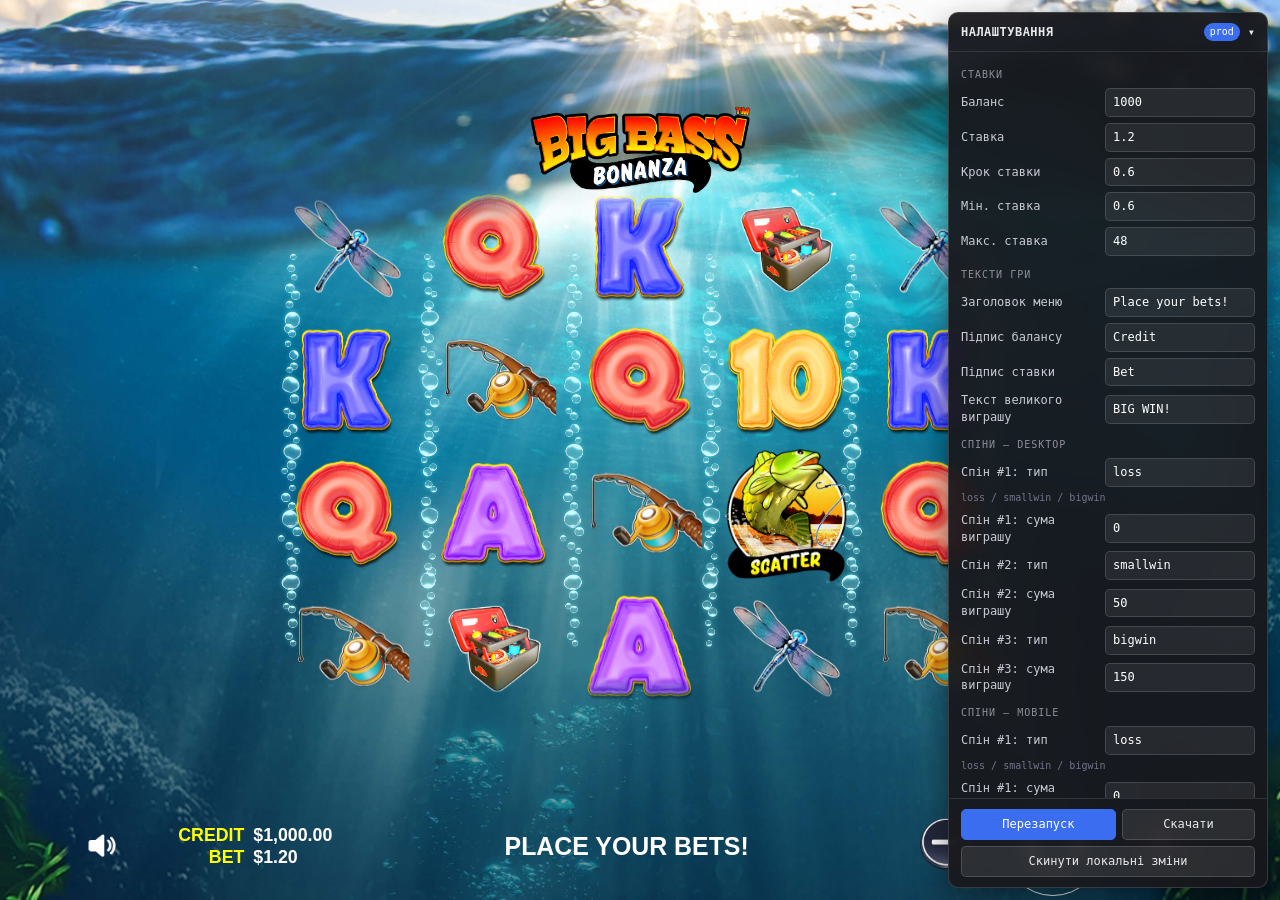
<file: docs/index.html>
<!doctype html>
<html lang="en">
	<head>
		<meta charset="UTF-8">
		<meta name="viewport" content="width=device-width, initial-scale=1.0">
		<link rel="shortcut icon" href="./assets/img/favicon.ico">
		<title>Big Bass Bonanza</title>
		<script type="module" crossorigin="" src="./js/index.min.js?v=1792765018241"></script>
		<link rel="modulepreload" crossorigin="" href="./js/common.min.js?v=1792765018241">
		<link rel="stylesheet" crossorigin="" href="./css/index.min.css?v=1792765018241">
	</head>
	<body>
		<div class="wrapper">
			<main class="page">
				<div class="page__container">
					<div class="game">
						<div class="game__wrap">
							<div class="game__logo">
								<source srcset="./assets/img/logo.png" type="image/png">
								<img alt="Logo" src="./assets/img/logo.png">
							</div>
							<div class="game__field">
								<div class="drum">
									<div class="drum__spinner">
										<div class="drum__column">
											<div class="drum__image">
												<source srcset="./assets/img/icon/icon-1.png" type="image/png">
												<img alt="Icon game" src="./assets/img/icon/icon-1.png">
											</div>
											<div class="drum__image">
												<source srcset="./assets/img/icon/icon-2.png" type="image/png">
												<img alt="Icon game" src="./assets/img/icon/icon-2.png">
											</div>
											<div class="drum__image">
												<source srcset="./assets/img/icon/icon-3.png" type="image/png">
												<img alt="Icon game" src="./assets/img/icon/icon-3.png">
											</div>
											<div class="drum__image">
												<source srcset="./assets/img/icon/icon-4.png" type="image/png">
												<img alt="Icon game" src="./assets/img/icon/icon-4.png">
											</div>
										</div>
										<div class="drum__column">
											<div class="drum__image">
												<source srcset="./assets/img/icon/icon-5.png" type="image/png">
												<img alt="Icon game" src="./assets/img/icon/icon-5.png">
											</div>
											<div class="drum__image">
												<source srcset="./assets/img/icon/icon-6.png" type="image/png">
												<img alt="Icon game" src="./assets/img/icon/icon-6.png">
											</div>
											<div class="drum__image">
												<source srcset="./assets/img/icon/icon-7.png" type="image/png">
												<img alt="Icon game" src="./assets/img/icon/icon-7.png">
											</div>
											<div class="drum__image">
												<source srcset="./assets/img/icon/icon-8.png" type="image/png">
												<img alt="Icon game" src="./assets/img/icon/icon-8.png">
											</div>
										</div>
										<div class="drum__column">
											<div class="drum__image">
												<source srcset="./assets/img/icon/icon-1.png" type="image/png">
												<img alt="Icon game" src="./assets/img/icon/icon-1.png">
											</div>
											<div class="drum__image">
												<source srcset="./assets/img/icon/icon-2.png" type="image/png">
												<img alt="Icon game" src="./assets/img/icon/icon-2.png">
											</div>
											<div class="drum__image">
												<source srcset="./assets/img/icon/icon-3.png" type="image/png">
												<img alt="Icon game" src="./assets/img/icon/icon-3.png">
											</div>
											<div class="drum__image">
												<source srcset="./assets/img/icon/icon-4.png" type="image/png">
												<img alt="Icon game" src="./assets/img/icon/icon-4.png">
											</div>
										</div>
										<div class="drum__column">
											<div class="drum__image">
												<source srcset="./assets/img/icon/icon-5.png" type="image/png">
												<img alt="Icon game" src="./assets/img/icon/icon-5.png">
											</div>
											<div class="drum__image">
												<source srcset="./assets/img/icon/icon-6.png" type="image/png">
												<img alt="Icon game" src="./assets/img/icon/icon-6.png">
											</div>
											<div class="drum__image">
												<source srcset="./assets/img/icon/icon-7.png" type="image/png">
												<img alt="Icon game" src="./assets/img/icon/icon-7.png">
											</div>
											<div class="drum__image">
												<source srcset="./assets/img/icon/icon-8.png" type="image/png">
												<img alt="Icon game" src="./assets/img/icon/icon-8.png">
											</div>
										</div>
										<div class="drum__column">
											<div class="drum__image">
												<source srcset="./assets/img/icon/icon-1.png" type="image/png">
												<img alt="Icon game" src="./assets/img/icon/icon-1.png">
											</div>
											<div class="drum__image">
												<source srcset="./assets/img/icon/icon-2.png" type="image/png">
												<img alt="Icon game" src="./assets/img/icon/icon-2.png">
											</div>
											<div class="drum__image">
												<source srcset="./assets/img/icon/icon-3.png" type="image/png">
												<img alt="Icon game" src="./assets/img/icon/icon-3.png">
											</div>
											<div class="drum__image">
												<source srcset="./assets/img/icon/icon-4.png" type="image/png">
												<img alt="Icon game" src="./assets/img/icon/icon-4.png">
											</div>
										</div>
									</div>
								</div>
							</div>
						</div>
						<div class="menu">
							<div class="menu__container">
								<div class="menu__left">
									<div class="menu__wrap-icon">
										<!--
<div class="menu__column">
<a href="#" class="menu__settings">
<source srcset="@img/button/settings.png" type="image/png">
<img alt="Settings" src="@img/button/settings.png">
</a>
<a href="#" class="menu__sound">
<source srcset="@img/button/sound.png" type="image/png">
<img alt="Sound" src="@img/button/sound.png">
</a>
</div>
-->
										<a href="#" class="menu__sound">
											<source srcset="./assets/img/button/sound.png" type="image/png">
											<source srcset="./assets/img/button/sound.png" type="image/png">
											<img alt="Info" src="./assets/img/button/sound.png">
										</a>
									</div>
									<div class="menu__bonus">
										<div class="menu__credit">
											<span>Credit</span>
											<div class="menu__value-all">$100,000.00</div>
										</div>
										<div class="menu__bet">
											<span>Bet</span>
											<div class="menu__value-win">$2.00</div>
										</div>
									</div>
								</div>
								<div class="menu__center">
									<p class="menu__title">Place your bets!</p>
								</div>
								<div class="menu__right">
									<a href="#" class="menu__minus">
										<source srcset="./assets/img/button/minus.png" type="image/png">
										<source srcset="./assets/img/button/minus.png" type="image/png">
										<img alt="Minus" src="./assets/img/button/minus.png">
									</a>
									<a href="#" class="menu__button-spin">
										<source srcset="./assets/img/button/arrows.png" type="image/png">
										<source srcset="./assets/img/button/arrows.png" type="image/png">
										<img alt="Arrows" src="./assets/img/button/arrows.png">
									</a>
									<a href="#" class="menu__plus">
										<source srcset="./assets/img/button/plus.png" type="image/png">
										<source srcset="./assets/img/button/plus.png" type="image/png">
										<img alt="Plus" src="./assets/img/button/plus.png">
									</a>
								</div>
							</div>
						</div>
						<div class="popup">
							<div class="popup__overlay"></div>
							<div class="popup__content">
								<div class="popup__inner">
									<h2 class="popup__title">Congratulations!</h2>
									<p class="popup__text">Ready to continue playing?</p>
									<a class="cta-button" href="#">Download Now</a>
								</div>
							</div>
						</div>
					</div>
				</div>
			</main>
		</div>
		<div class="rotate-overlay">
			<div class="rotate-overlay__content">
				<svg xmlns="http://www.w3.org/2000/svg" viewbox="0 0 24 24" fill="none" stroke="currentColor" stroke-width="1.5">
					<rect x="4" y="2" width="16" height="20" rx="2"></rect>
					<path d="M12 18h.01"></path>
				</svg>
				<p>Please rotate your device to portrait mode</p>
			</div>
		</div>
	</body>
</html>
</file>
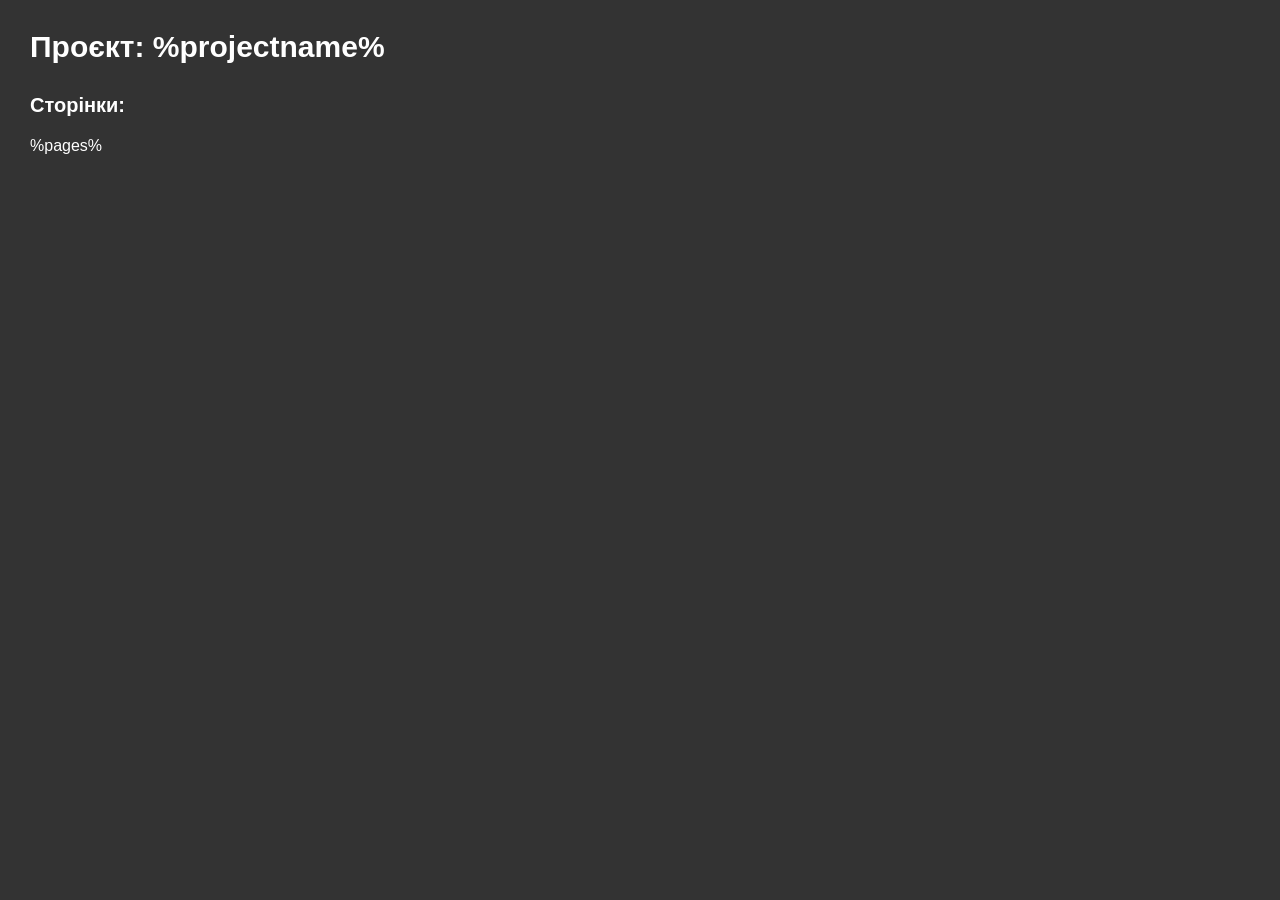
<file: src/projectpage/projectpage.html>
<!DOCTYPE html>
<html lang="ua">
	<head>
		<meta charset="UTF-8">
		<meta name="viewport" content="width=device-width, initial-scale=1.0">
		<meta name="robots" content="noindex, nofollow">
		<title>Проєкт: %projectname%</title>
		<style>
			*,
			*::before,
			*::after {
				box-sizing: border-box;
				margin: 0;
				padding: 0;
				bottom: 0;
			}
			ul li{
				list-style: none;
			}
			a{
				text-decoration: none;
				color: inherit;
			}
			body,
			html {
				height: 100%;
			}
			body {
				font-family: Arial, "Helvetica Neue", Helvetica, sans-serif;
				background-color: #333;
				color: #fff;
			}
			.wrapper {
				min-height: 100%;
				display: flex;
				flex-direction: column;
			}
			.wrapper > main {
				flex-grow: 1;
			}
			.projectpage {
				padding: 30px;
			}
			.projectpage__title {
				font-size: 30px;
				margin-bottom: 30px;
			}
			.projectpage__sub-title {
				font-size: 20px;
				margin-bottom: 20px;
			}
			.projectpage__list {
			}
			.projectpage__list li {
			}
			.projectpage__list a {
				color: yellow;
			}
			.projectpage__list a:hover {
			}
		</style>
	</head>
	<body>
		<div class="wrapper">
			<header class="header"></header>
			<main class="projectpage">
				<h1 class="projectpage__title">Проєкт: %projectname%</h1>
				<h2 class="projectpage__sub-title">Сторінки:</h2>
				<ul class="projectpage__list">
					%pages%
				</ul>
			</main>
			<footer class="footer"></footer>
		</div>
	</body>
</html>
</file>
<file: docs/css/index.min.css>
*{padding:0;margin:0;border:0rem}*,*:before,*:after{box-sizing:border-box}*:before,*:after{display:inline-block}html,body{height:100%}body{line-height:1;scrollbar-gutter:stable;-ms-text-size-adjust:100%;-moz-text-size-adjust:100%;-webkit-text-size-adjust:100%;-webkit-font-smoothing:antialiased;-moz-osx-font-smoothing:grayscale}input,button,textarea{font-family:inherit;font-size:inherit;line-height:inherit;color:inherit;background-color:transparent}input,textarea{width:100%}label{display:inline-block}button,select,option{cursor:pointer}a{display:inline-block;color:inherit;text-decoration:none}ul li{list-style:none}img{max-width:100%;height:auto;vertical-align:middle}h1,h2,h3,h4,h5,h6{font-weight:inherit;font-size:inherit}address{font-style:normal}body{min-width:23.4375rem;color:#000;font-family:system-ui,-apple-system,BlinkMacSystemFont,Segoe UI,Roboto,sans-serif;font-size:1rem}[data-fls-scrolllock] body{overflow:hidden;touch-action:none;overscroll-behavior:none}.wrapper{min-height:100%;display:flex;flex-direction:column;overflow:clip}.wrapper>main{flex:1 1 auto}.wrapper>*{min-width:0}[class*=__container]{max-width:81.25rem;margin:0 auto;padding-left:0.9375rem;padding-right:0.9375rem}.rotate-overlay{display:none;position:fixed;top:0;left:0;width:100%;height:100vh;height:100dvh;z-index:99999;background:#000;align-items:center;justify-content:center}.rotate-overlay__content{display:flex;flex-direction:column;align-items:center;gap:1.5rem;color:#fff;text-align:center;padding:1.25rem}.rotate-overlay__content svg{width:6.25rem;height:6.25rem;animation:rotate-hint 1.5s ease-in-out infinite alternate}.rotate-overlay__content p{font-size:2.5rem;max-width:36rem;line-height:1.4}@keyframes rotate-hint{0%{transform:rotate(0)}to{transform:rotate(-90deg)}}.best{border:0.25rem solid #fdc909;box-shadow:0 0 0.375rem #f6c98b99;padding:0.125rem;border-radius:0.5rem;max-width:7rem;width:100%}.best__wrap{border:0.25rem solid #fdc909;box-shadow:0 0 0.375rem #f6c98b99;border-radius:0.375rem}.best__title{color:#fdc909;font-size:1.5rem;font-weight:900;border-radius:0.5rem;background-color:#a01602}.page{background:url(../assets/img/bg.jpg) center/cover no-repeat;min-height:100vh;min-height:100dvh;display:flex;align-items:center}.page__container{display:flex;align-items:center;justify-content:center;height:100%}.game{width:100%;height:max-content;position:relative;z-index:5}.game__wrap{width:100%;height:100%}.game__logo{display:flex;align-items:center;justify-content:center;position:absolute;top:-15%;left:50%;transform:translate(-50%);max-width:18.75rem;width:100%;z-index:100}.game__logo img{width:100%;height:100%}.game__field{display:flex;align-items:center;justify-content:space-between;gap:0.9375rem}.best__wrap{height:10rem;background:orange;position:relative}.best__wrap:after{position:absolute;content:"";bottom:0.3125rem;left:50%;transform:translate(-50%);width:80%;height:0.875rem;border-radius:0.25rem;background-color:#65210c}.best__title{padding:0.3125rem 0.625rem;text-align:center;text-transform:uppercase}.best__title span{font-size:0.75rem}.drum{display:flex;align-items:center;justify-content:space-around;overflow:hidden;position:relative;max-width:62.5rem;width:100%;background:url(../assets/img/bubbles.png) center/contain no-repeat;border-radius:1rem;mask-image:linear-gradient(to bottom,transparent 0%,#000 8%,#000 92%,transparent 100%);-webkit-mask-image:linear-gradient(to bottom,transparent 0%,#000 8%,#000 92%,transparent 100%)}.drum__spinner{width:100%;height:100%;display:grid;grid-template-columns:repeat(5,1fr);position:relative;z-index:10;border-radius:0.75rem;overflow:hidden}.drum__column{position:relative;overflow:hidden;z-index:10;height:37.5rem}.drum__column:not(:first-child),.drum__column:not(:last-child){margin:0.125rem .0.3125rem}.drum__strip{display:flex;flex-direction:column;will-change:transform;filter:blur(0);transition:filter .3s ease-in-out}.drum__strip.active{filter:blur(0.0625rem)}.drum__image{display:flex;align-items:center;justify-content:center;width:100%;height:9.375rem;flex-shrink:0}.drum__image img{max-width:100%;max-height:100%;width:auto;height:100%;object-fit:contain}.bigwin-animation{animation:bigwinShake .15s ease-in-out infinite alternate}.smallwin-animation{animation:pulse .5s ease-in-out 2}@keyframes pulse{0%{box-shadow:0 0 0.375rem #f7f7f799}to{box-shadow:0 0 1.875rem #98cfffe6,0 0 3.75rem #63c7f680}}@keyframes bigwinShake{0%{transform:translate(-0.125rem,-0.0625rem) scale(1.01);box-shadow:0 0 1.25rem #ffc800b3,0 0 3.75rem #ff8c0066}to{transform:translate(0.125rem,0.0625rem) scale(1.02);box-shadow:0 0 2.5rem #ffc800,0 0 6.25rem #ff8c00b3}}.bigwin-text{position:absolute;top:50%;left:50%;transform:translate(-50%,-50%) scale(.5);z-index:200;font-size:clamp(2rem,8vw,5rem);font-weight:900;text-transform:uppercase;letter-spacing:.05em;color:#fff;text-shadow:0 0 0.625rem rgb(255,200,0),0 0 1.875rem rgba(255,140,0,.9),0 0 3.75rem rgba(255,80,0,.7),0 0.125rem 0.25rem rgba(0,0,0,.8);pointer-events:none;opacity:0;transition:opacity .2s ease,transform .3s cubic-bezier(.34,1.56,.64,1);white-space:nowrap}.bigwin-text.visible{opacity:1;transform:translate(-50%,-50%) scale(1);animation:bigwinTextPulse .5s ease-in-out .3s infinite alternate}@keyframes bigwinTextPulse{0%{text-shadow:0 0 0.625rem rgb(255,200,0),0 0 1.875rem rgba(255,140,0,.9),0 0 3.75rem rgba(255,80,0,.7),0 0.125rem 0.25rem rgba(0,0,0,.8);transform:translate(-50%,-50%) scale(1)}to{text-shadow:0 0 1.25rem rgb(255,220,0),0 0 3.125rem rgb(255,160,0),0 0 5.625rem rgba(255,100,0,.9),0 0.125rem 0.25rem rgba(0,0,0,.8);transform:translate(-50%,-50%) scale(1.06)}}.win-fire{position:absolute;inset:0;pointer-events:none;z-index:1;border-radius:0.25rem;opacity:0;animation:winFireAppear .3s ease forwards}@keyframes winFireAppear{0%{opacity:0;transform:scale(.9)}to{opacity:.75;transform:scale(1)}}.drum__image.winning img{position:relative;z-index:2}.win-flash{position:absolute;width:1.25rem;height:1.25rem;background:radial-gradient(circle,rgb(255,255,255) 0%,rgba(255,215,0,.8) 50%,transparent 70%);border-radius:50%;pointer-events:none;animation:flash .6s ease-out forwards;z-index:100}@keyframes flash{0%{transform:scale(0);opacity:1}to{transform:scale(3);opacity:0}}.win-line-svg{opacity:0;transition:opacity .3s ease}.win-line-svg.visible{opacity:1}.win-line{fill:none;stroke:#fc0;stroke-linecap:round;stroke-linejoin:round;filter:drop-shadow(0 0 0.5rem rgba(255,200,0,.8)) drop-shadow(0 0 0.9375rem rgba(255,150,0,.6));animation:lineGlow .5s ease-in-out infinite alternate}.win-line-dot{fill:#fff;stroke:#fc0;filter:drop-shadow(0 0 0.375rem rgba(255,200,0,.9));animation:dotPulse .4s ease-in-out infinite alternate}@keyframes lineGlow{0%{filter:drop-shadow(0 0 0.5rem rgba(255,200,0,.8)) drop-shadow(0 0 0.9375rem rgba(255,150,0,.6))}to{filter:drop-shadow(0 0 0.75rem rgb(255,200,0)) drop-shadow(0 0 1.5625rem rgba(255,150,0,.8))}}@keyframes dotPulse{0%{opacity:.8}to{opacity:1}}.drum__image.dimmed{filter:brightness(.4);transition:filter .3s ease}.drum__image.winning{animation:wobble .4s ease-in-out infinite;filter:brightness(1.1) drop-shadow(0 0 0.5rem rgba(255,215,0,.8));z-index:20;position:relative}@keyframes wobble{0%{transform:rotate(0)}25%{transform:rotate(5deg)}50%{transform:rotate(0)}75%{transform:rotate(-5deg)}to{transform:rotate(0)}}.paylines-svg{opacity:0;transition:opacity .3s ease}.paylines-svg.visible{opacity:1}.payline{fill:none;stroke:#fdc909;stroke-linecap:round;stroke-linejoin:round;paint-order:stroke fill;filter:drop-shadow(0 0 0.25rem rgba(0,0,0,.5))}.payline-stroke{fill:none;stroke:#d53404;stroke-linecap:round;stroke-linejoin:round}.menu{font-family:Arial Black,Arial,sans-serif;position:fixed;bottom:0;left:0;width:100%;height:7.5rem;z-index:10;color:#fff;padding:0.625rem 0;text-transform:uppercase}.menu img{width:100%;height:100%}.menu__container{display:flex;align-items:center;justify-content:space-between;height:100%}.menu__left{display:flex;align-items:center;justify-content:space-between;gap:1.25rem}.menu__wrap-icon{display:flex;align-items:center;justify-content:center}.menu__column{display:flex;flex-direction:column}.menu__sound,.menu__button-spin,.menu__minus,.menu__plus{width:2.5rem;height:2.5rem;transition:all .3s ease;position:relative}.menu__sound:hover,.menu__button-spin:hover,.menu__minus:hover,.menu__plus:hover{transform:scale(1.1)}.menu__sound:active,.menu__button-spin:active,.menu__minus:active,.menu__plus:active{transform:scale(.95)}.menu__button-spin{padding:0.5rem 0.125rem 0.125rem;width:6.875rem;height:6.875rem;border-radius:50%;border:0.125rem solid #fff;display:flex;align-items:center;justify-content:center}.menu__button-spin img{animation:spin-attention 5s ease-in-out infinite;transform-origin:center;object-fit:contain}@keyframes spin-attention{0%{transform:rotate(0)}10%{transform:rotate(20deg)}20%{transform:rotate(-15deg)}30%{transform:rotate(10deg)}40%{transform:rotate(0)}to{transform:rotate(0)}}.menu__button-spin.disabled{pointer-events:none;opacity:.6;filter:grayscale(1)}.menu__button-spin.disabled img{animation-play-state:paused}.menu__sound{width:3.75rem;height:3.75rem}.menu__sound.sound-off{opacity:.5;filter:grayscale(1)}.menu__sound.sound-off:before,.menu__sound.sound-off:after{content:"";position:absolute;top:50%;left:50%;width:100%;height:0.125rem;background:red;transform-origin:center;z-index:2;box-shadow:0 0 0.25rem #000c}.menu__sound.sound-off:before{transform:translate(-50%,-50%) rotate(45deg)}.menu__sound.sound-off:after{transform:translate(-50%,-50%) rotate(-45deg)}.menu__sound.sound-off:hover{opacity:.7}.menu__credit,.menu__bet{display:grid;grid-template-columns:1fr 1fr;gap:0.625rem;font-weight:700;font-size:1.25rem;line-height:120%}.menu__credit span,.menu__bet span{text-align:right;color:#ff0}.menu__value-all,.menu__value-win{width:6.875rem}.menu__title{font-size:1.75rem;font-weight:700;line-height:120%}.menu__right{display:flex;align-items:center;justify-content:space-between;gap:0.9375rem;transition:opacity .3s ease}.menu__right.hidden{opacity:0;transform:scale(.8);pointer-events:none}.menu__right span{display:inline-block}.menu__minus,.menu__plus{width:6.25rem;height:6.25rem;border-radius:50%;overflow:hidden}.popup{position:fixed;top:0;left:0;width:100%;height:100%;z-index:1000;opacity:0;visibility:hidden;transition:opacity .5s ease,visibility .5s ease}.popup.show{opacity:1;visibility:visible}.popup.show .popup__overlay{opacity:1}.popup.show .popup__content{scale:1;opacity:1}.popup__overlay{position:absolute;top:0;left:0;width:100%;height:100%;background:#000000a6;-webkit-backdrop-filter:blur(0.625rem);backdrop-filter:blur(0.625rem);opacity:0;transition:opacity .5s ease}.popup__content{position:absolute;top:50%;left:50%;transform:translate(-50%,-50%);scale:.7;opacity:0;transition:all .5s cubic-bezier(.68,-.55,.265,1.55);z-index:100}.popup__inner{background-color:#0251a0;border:0.25rem solid #fdc909;border-radius:1.875rem;padding:3.125rem 3.75rem;text-align:center;box-shadow:0 1.25rem 3.75rem #ffd7004d,0 0 2.5rem #ff6b9d66,inset 0 0.125rem 1.25rem #ffffff1a;position:relative;overflow:hidden;display:flex;flex-direction:column;align-items:center;justify-content:center}.popup__title{font-size:3rem;font-weight:700;color:#fdc909;text-shadow:0 0 1.25rem rgba(255,215,0,.5),0 0.25rem 0.5rem rgba(0,0,0,.5);margin-bottom:1.25rem;text-transform:uppercase;letter-spacing:0.125rem;animation:titleGlow 2s ease-in-out infinite}.popup__text{font-size:1.5rem;font-weight:600;color:#fff;margin-bottom:2.5rem;text-shadow:0 0.125rem 0.25rem rgba(0,0,0,.5)}.cta-button{background-color:#cb2af8;color:#fff;padding:0.9375rem 1.5625rem;font-size:1.375rem;font-weight:700;border-radius:0.75rem;border:0.125rem solid #fff;text-align:center;animation:ctaPulse 1.5s ease-in-out infinite}@keyframes ctaPulse{0%{transform:scale(1);box-shadow:0 0 #cb2af8b3}50%{transform:scale(1.05);box-shadow:0 0 1.25rem 0.625rem #cb2af84d}to{transform:scale(1);box-shadow:0 0 #cb2af800}}.confetti-canvas{position:fixed;top:0;left:0;width:100%;height:100%;pointer-events:none;z-index:99;opacity:0;transition:opacity .3s ease}.popup.show .confetti-canvas{opacity:1}.confetti-canvas canvas{display:block}@media (max-width:81.25em)and (pointer:coarse){.menu{height:auto}.menu__container{width:100%;flex-direction:column}.menu__left{width:100%;flex-direction:row-reverse}.menu__column{flex-direction:row}.menu__sound,.menu__button-spin,.menu__minus,.menu__plus{width:3.75rem;height:3.75rem}.menu__title{display:none}.menu__right{position:absolute;top:-135%;right:3%}}@media (max-width:61.99875em)and (pointer:coarse){.menu__right{right:3%;top:-135%}}@media (max-height:50em)and (pointer:coarse){.drum__column{height:27.5rem}.drum__image{height:6.875rem}}@media (max-width:47.99875em)and (pointer:coarse){.best{max-width:100%}.page__container{padding-bottom:5rem;flex-direction:column}.game__field{flex-direction:column-reverse}.drum{background:none}.drum__spinner{grid-template-columns:repeat(3,1fr)}.drum__column{height:26.25rem}.drum__column:nth-child(4),.drum__column:nth-child(5){display:none}.drum__image{height:8.75rem}.menu__column{flex-direction:column}.menu__button-spin{width:5.625rem;height:5.625rem}.menu__credit,.menu__bet{grid-template-columns:1fr;gap:0.25rem}.menu__credit span,.menu__bet span{text-align:left}.menu__bet{margin-top:0.9375rem}.menu__right{top:-20%;gap:0.3125rem}.menu__minus,.menu__plus{width:3.75rem;height:3.75rem}.popup__inner{padding:2.5rem 1.875rem;border-radius:1.25rem;border-width:0.1875rem}.popup__title{font-size:1.5rem;margin-bottom:0.9375rem}.popup__text{font-size:1rem;margin-bottom:1.875rem}}@media (pointer:coarse)and (orientation:landscape)and (max-height:31.25rem){.rotate-overlay{display:flex;overflow:hidden;touch-action:none;overscroll-behavior:none}}@media (max-width:29.99875em)and (pointer:coarse){.best__title{font-size:1rem}.game__logo{top:-22%}.game__logo img{max-width:13.75rem}.menu{height:9.375rem}.menu__left{align-items:flex-end}.menu__column{flex-direction:row}.menu__right{right:0.9375rem}}@media (max-width:29.99875em)and (max-height:50em)and (pointer:coarse){.drum__column{height:21.5625rem!important}.drum__image{height:7.1875rem!important}}
</file>
